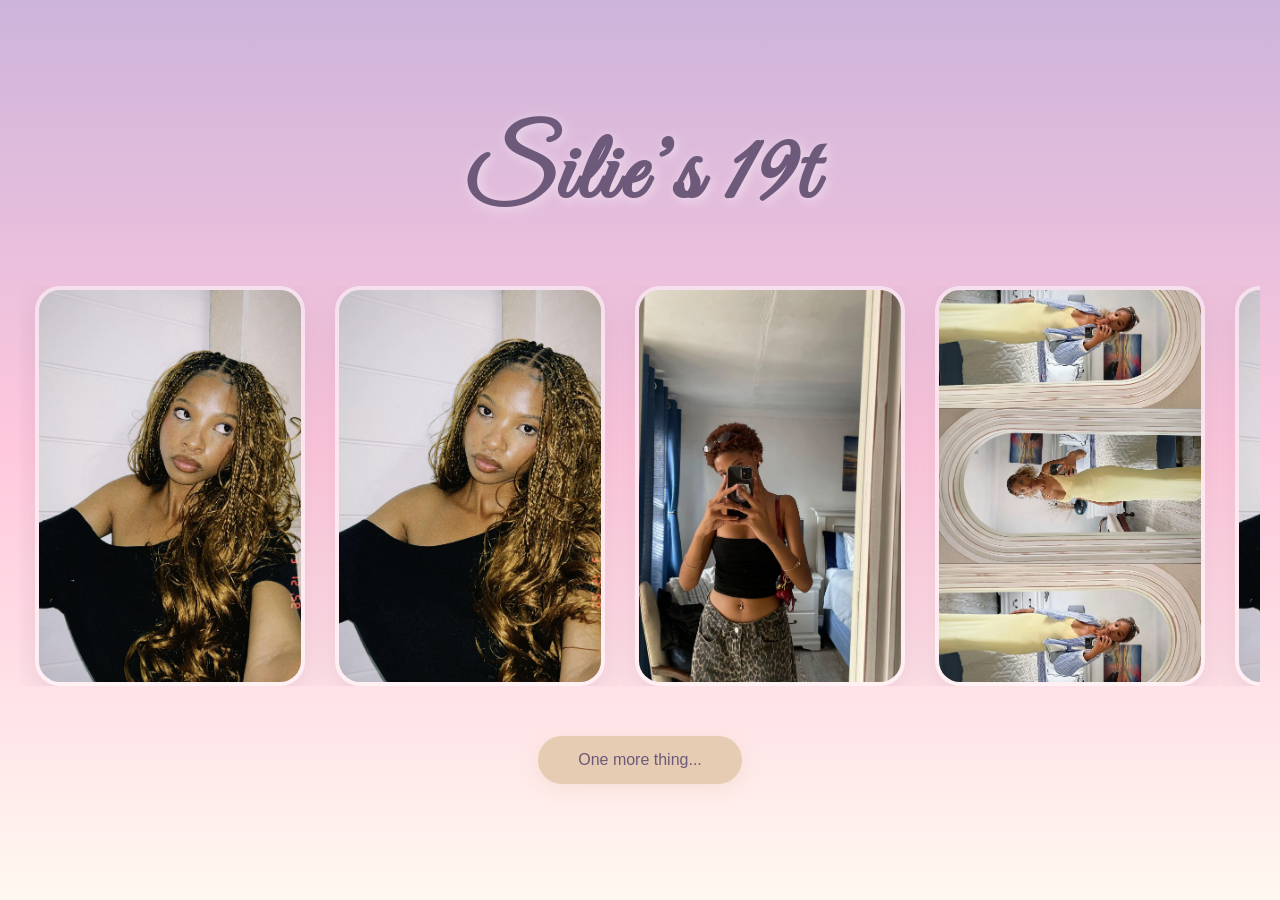
<file: index.html>
<!-- index.html -->

<!DOCTYPE html>
<html lang="en">
<head>
  <meta charset="UTF-8">
  <meta name="viewport" content="width=device-width, initial-scale=1.0">
  <title>20 something</title>

  <link rel="stylesheet" href="CSS/style.css">
</head>

<body>

  <section class="hero">

    <h1 id="typing-text"></h1>

    <div class="photo-slider">

      <div class="slide-track">

        <!-- DUPLICATE IMAGES FOR SMOOTH LOOP -->

         <img src="Images/tiktokoa.com1780055958_AvoWSNnxuMZy8pmfqYAQ.jpg">
        <img src="Images/tiktokoa.com1780055958_wg9BupBMRsRAfFqrxhZG.jpg">
        <img src="Images/tiktokoa.com1780056068_skUqKEUrQtbjCLZbmKhL.jpg">
        <img src="Images/tiktokoa.com1780056121_xUI7A9sLDPacn4BTSuA0.webp">

        <img src="Images/tiktokoa.com1780055958_AvoWSNnxuMZy8pmfqYAQ.jpg">
        <img src="Images/tiktokoa.com1780055958_wg9BupBMRsRAfFqrxhZG.jpg">
        <img src="Images/tiktokoa.com1780056068_skUqKEUrQtbjCLZbmKhL.jpg">
        <img src="Images/tiktokoa.com1780056121_xUI7A9sLDPacn4BTSuA0.webp">

      </div>

    </div>

    <button onclick="openSurprise()">
      One more thing...
    </button>

  </section>

  <script src="Javascript/script.js"></script>

</body>
</html>
</file>
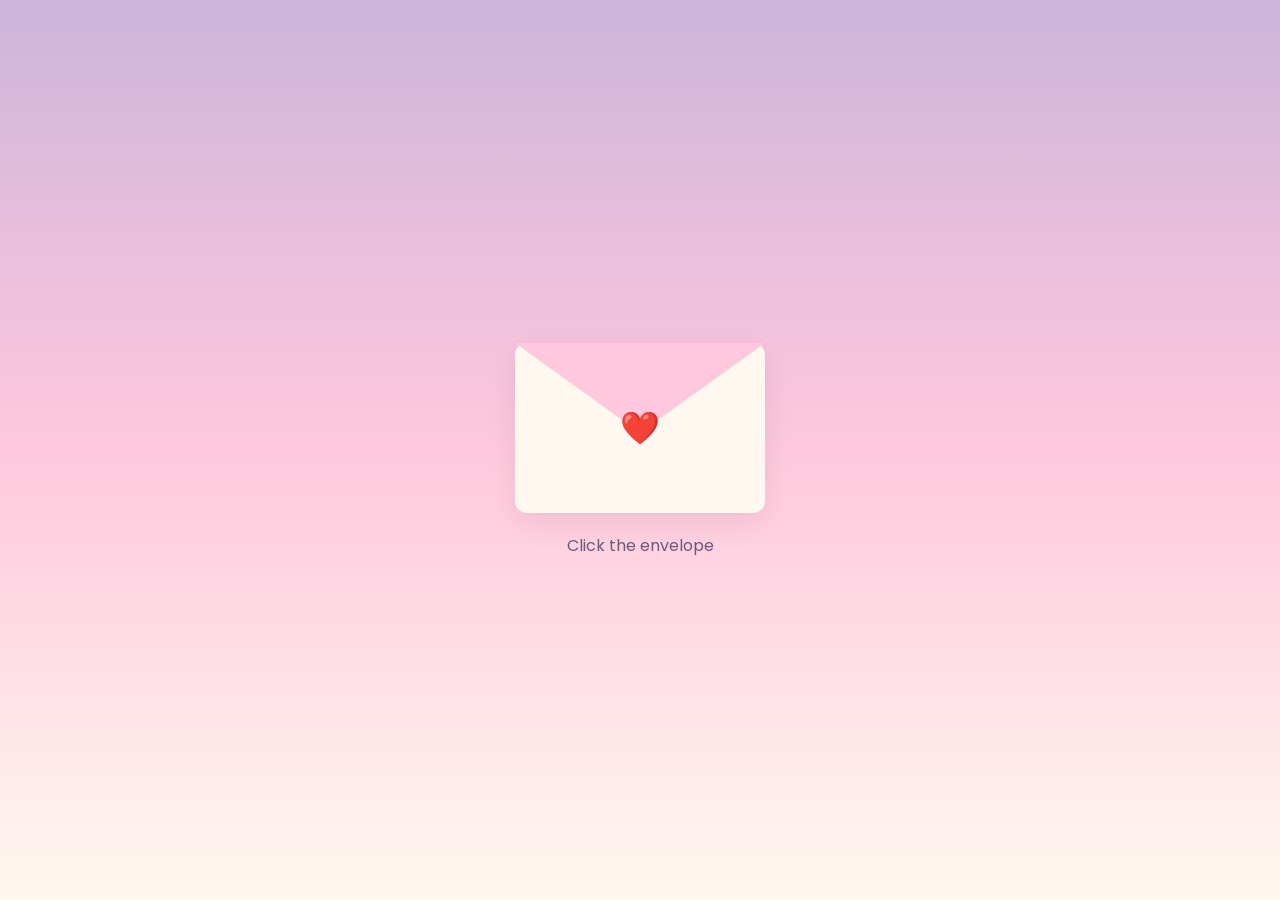
<file: surprise.html>
<!-- surprise.html -->

<!DOCTYPE html>
<html lang="en">
<head>
  <meta charset="UTF-8">
  <meta name="viewport" content="width=device-width, initial-scale=1.0">

  <title>Your Surprise ❤️</title>

  <link rel="stylesheet" href="CSS/style.css">
</head>

<body class="surprise-body">

  <div class="envelope-container">

    <div class="envelope" onclick="openCard()">

      <div class="heart">❤️</div>

    </div>

    <p class="click-text">
      Click the envelope
    </p>

  </div>

  <div class="card-container" id="cardContainer">

    <div class="card">

      <!-- FRONT -->

      <div class="card-front">

        <img src="Images/Screenshot_20260529-140733_WhatsApp.jpg" alt="Baby Photo">

      </div>

      <!-- INSIDE -->

      <div class="card-inside">

        <h2>Happy 20th Birthday, Silie ❤️</h2>

        <p>
          20 looks good on you already.
          <br><br>

          I hope this year brings you more happiness,
          more memories, and even more reasons to smile.
          <br><br>

          Stay being the coolest, funniest,
          and hottest person in every room you walk into
          because honestly… you do that naturally.
          <br><br>

          Thank you for being you.
          <br><br>

          Enjoy your day beautiful 🎂
        </p>

        <h3>
          xoxo <br>
          Lisolethu
        </h3>

      </div>

    </div>

  </div>

  <script src="Javascript/script.js"></script>

</body>
</html>
</file>
<file: CSS/style.css>
/* style.css */

@import url('https://fonts.googleapis.com/css2?family=Great+Vibes&family=Poppins:wght@300;400;500;600&display=swap');

*{
  margin:0;
  padding:0;
  box-sizing:border-box;
}

body{
  background:#fff8f0;
  color:#6d597a;
  overflow-x:hidden;
  font-family:'Poppins', sans-serif;
}

/* HERO SECTION */

.hero{
  min-height:100vh;

  display:flex;
  flex-direction:column;
  justify-content:center;
  align-items:center;

  text-align:center;

  padding:40px 20px;

  background:
  linear-gradient(
    to bottom,
    #cdb4db,
    #ffc8dd,
    #fff8f0
  );
}

/* TITLE */

.hero h1{
  font-family:'Great Vibes', cursive;

  font-size:6rem;

  margin-bottom:50px;

  color:#6d597a;

  letter-spacing:3px;

  text-shadow:
  2px 2px 12px rgba(255,255,255,0.5);

  min-height:120px;
}

/* PHOTO SLIDER */

.photo-slider{
  width:100%;
  overflow:hidden;
  position:relative;
  margin-bottom:50px;
}

.slide-track{
  display:flex;
  width:calc(300px * 8);

  animation:scroll 25s linear infinite;
}

.slide-track img{
  width:300px;
  height:400px;

  object-fit:cover;

  margin:0 15px;

  border-radius:25px;

  border:4px solid rgba(255,255,255,0.5);

  transition:0.4s;

  box-shadow:
  0 10px 30px rgba(109,89,122,0.15);
}

.slide-track img:hover{
  transform:scale(1.03);
}

/* PHOTO ANIMATION */

@keyframes scroll{

  0%{
    transform:translateX(0);
  }

  100%{
    transform:translateX(calc(-300px * 4));
  }

}

/* BUTTON */

button{
  padding:15px 40px;

  border:none;
  border-radius:40px;

  background:#e6ccb2;

  color:#6d597a;

  font-size:1rem;
  font-weight:500;

  cursor:pointer;

  transition:0.3s;

  box-shadow:
  0 5px 20px rgba(230,204,178,0.35);
}

button:hover{
  transform:scale(1.08);

  background:#dcc0a5;
}

/* SURPRISE PAGE */

.surprise-body{
  min-height:100vh;

  display:flex;
  justify-content:center;
  align-items:center;
  flex-direction:column;

  background:
  linear-gradient(
    to bottom,
    #cdb4db,
    #ffc8dd,
    #fff8f0
  );
}

/* ENVELOPE */

.envelope-container{
  text-align:center;
}

.envelope{
  width:250px;
  height:170px;

  background:#fff8f0;

  position:relative;

  cursor:pointer;

  border-radius:12px;

  transition:0.5s;

  box-shadow:
  0 10px 30px rgba(0,0,0,0.08);
}

.envelope::before{
  content:'';

  position:absolute;

  top:0;
  left:0;

  width:0;
  height:0;

  border-left:125px solid transparent;
  border-right:125px solid transparent;

  border-top:90px solid #ffc8dd;
}

.heart{
  position:absolute;

  top:50%;
  left:50%;

  transform:translate(-50%,-50%);

  font-size:2rem;
}

.click-text{
  margin-top:20px;

  color:#6d597a;
}

/* CARD */

.card-container{
  display:none;

  justify-content:center;
  align-items:center;

  margin-top:40px;

  animation:fadeIn 1s ease;
}

.card{
  width:350px;

  background:#fff8f0;

  color:#6d597a;

  border-radius:25px;

  overflow:hidden;

  box-shadow:
  0 0 40px rgba(205,180,219,0.25);
}

.card-front img{
  width:100%;
  height:300px;

  object-fit:cover;
}

.card-inside{
  padding:30px;
}

.card-inside h2{
  margin-bottom:20px;

  font-size:2rem;

  color:#b5838d;

  font-family:'Great Vibes', cursive;
}

.card-inside p{
  line-height:1.9;

  margin-bottom:30px;

  color:#6d597a;
}

.card-inside h3{
  text-align:right;

  font-weight:normal;

  color:#b5838d;

  font-family:'Great Vibes', cursive;
}

/* FADE IN */

@keyframes fadeIn{

  from{
    opacity:0;
    transform:translateY(20px);
  }

  to{
    opacity:1;
    transform:translateY(0);
  }

}

/* MOBILE */

@media(max-width:768px){

  .hero h1{
    font-size:4rem;
  }

  .slide-track img{
    width:220px;
    height:300px;
  }

  .card{
    width:90%;
  }

}
</file>
